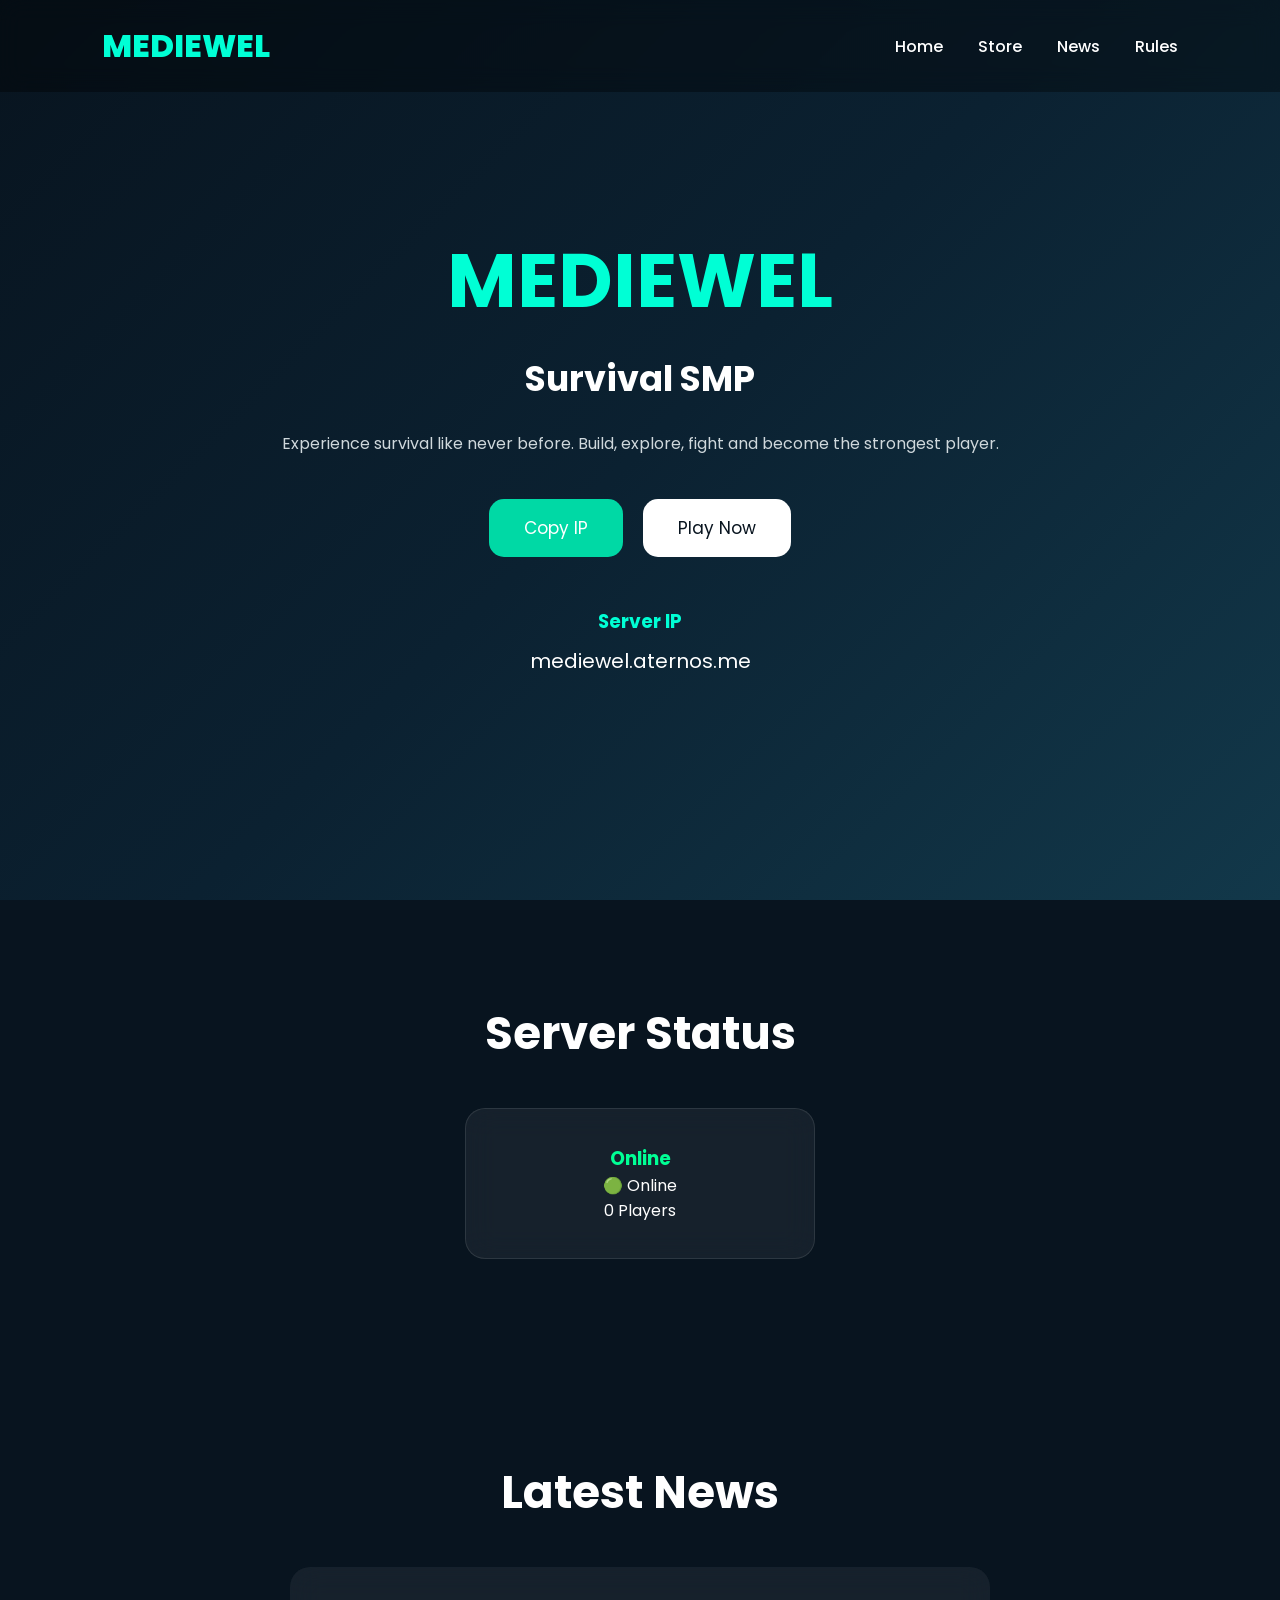
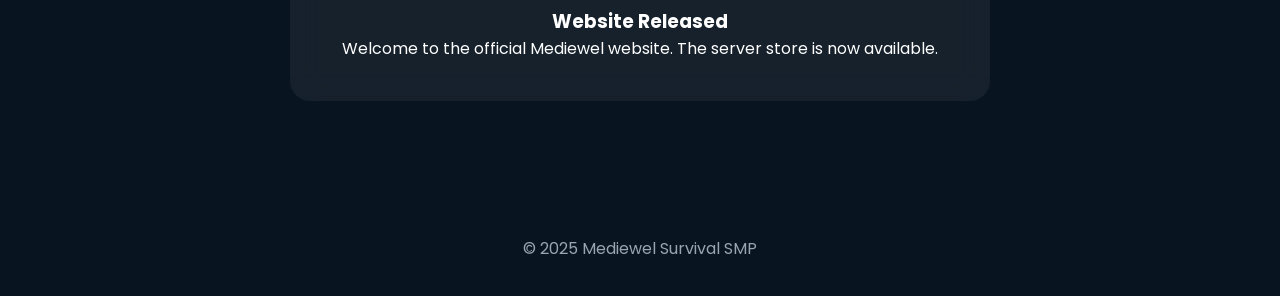
<file: index.html>
<!DOCTYPE html>
<html lang="en">
<head>
    <meta charset="UTF-8">
    <meta name="viewport" content="width=device-width, initial-scale=1.0">
    <title>Mediewel | Survival SMP</title>

    <link rel="stylesheet" href="style.css">

    <link href="https://fonts.googleapis.com/css2?family=Poppins:wght@300;500;700;800&display=swap" rel="stylesheet">
</head>

<body>

<header>

    <div class="logo">
        MEDIEWEL
    </div>

    <nav>

        <a href="index.html">Home</a>
        <a href="store.html">Store</a>
        <a href="news.html">News</a>
        <a href="rules.html">Rules</a>

    </nav>

</header>

<section class="hero">

    <div class="hero-content">

        <h1>MEDIEWEL</h1>

        <h2>Survival SMP</h2>

        <p>
            Experience survival like never before.
            Build, explore, fight and become the strongest player.
        </p>

        <div class="buttons">

            <button id="copyIP">
                Copy IP
            </button>

            <button class="play">
                Play Now
            </button>

        </div>

        <div class="server">

            <h3>Server IP</h3>

            <span>mediewel.aternos.me</span>

        </div>

    </div>

</section>

<section class="status">

    <h2>Server Status</h2>

    <div class="status-card">

        <h3>Online</h3>

        <p id="players">
            Loading...
        </p>

    </div>

</section>

<section class="latest-news">

    <h2>Latest News</h2>

    <div class="news-card">

        <h3>Website Released</h3>

        <p>
            Welcome to the official Mediewel website.
            The server store is now available.
        </p>

    </div>

</section>

<footer>

    © 2025 Mediewel Survival SMP

</footer>

<script src="script.js"></script>

</body>
</html>
</file>
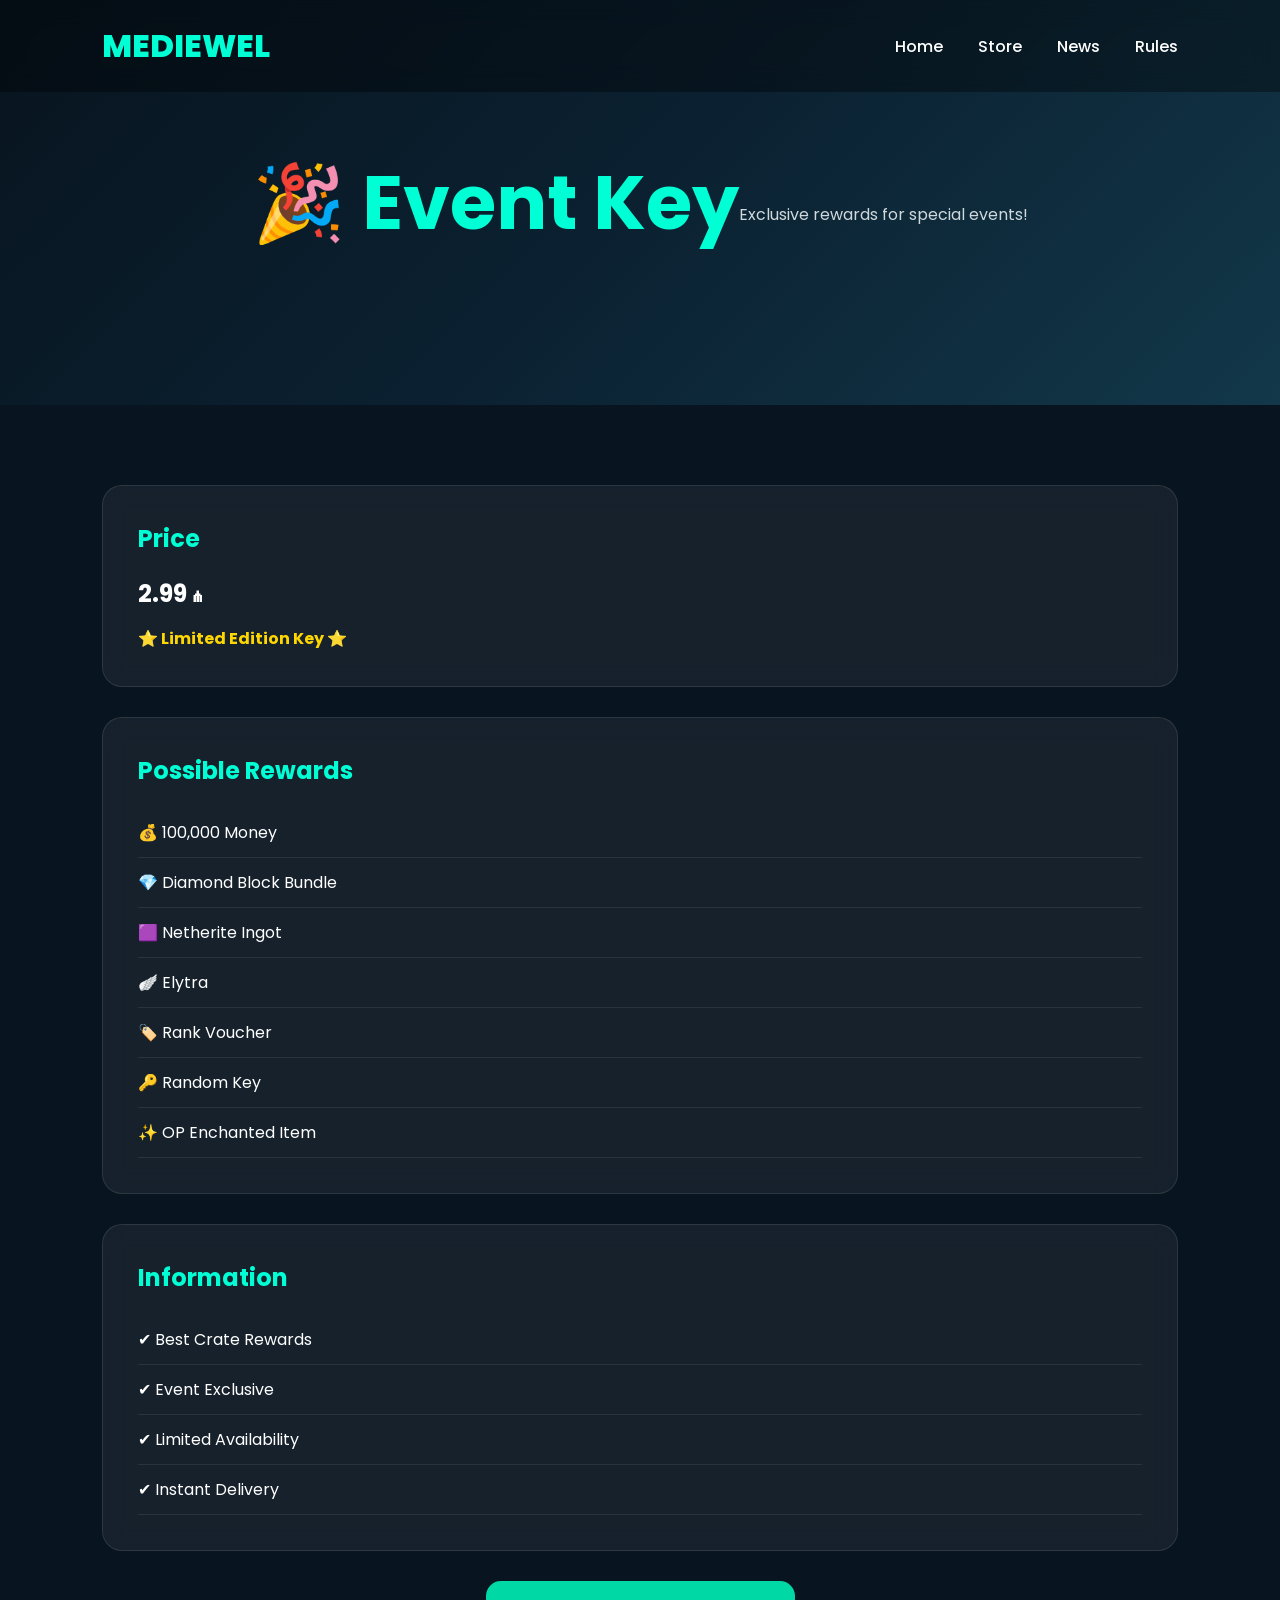
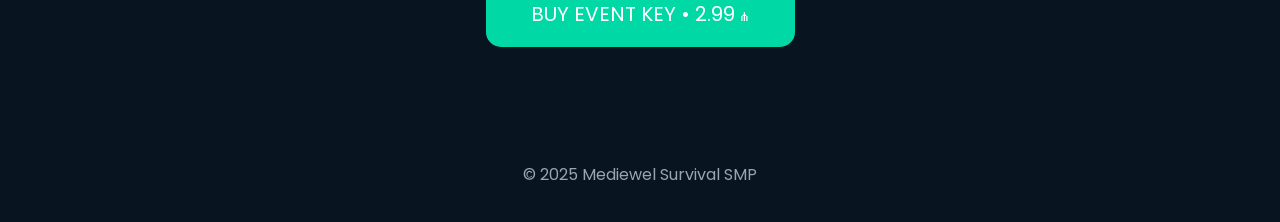
<file: eventkey.html>
<!DOCTYPE html>
<html lang="en">

<head>

<meta charset="UTF-8">
<meta name="viewport" content="width=device-width, initial-scale=1.0">

<title>Event Key | Mediewel</title>

<link rel="stylesheet" href="style.css">

<link href="https://fonts.googleapis.com/css2?family=Poppins:wght@300;500;700;800&display=swap" rel="stylesheet">

</head>

<body>

<header>

<div class="logo">MEDIEWEL</div>

<nav>

<a href="index.html">Home</a>
<a href="store.html">Store</a>
<a href="news.html">News</a>
<a href="rules.html">Rules</a>

</nav>

</header>

<section class="hero small-hero">

<h1>🎉 Event Key</h1>

<p>Exclusive rewards for special events!</p>

</section>

<section class="rank-container">

<div class="rank-box">

<h2>Price</h2>

<h1>2.99 ₼</h1>

<p style="margin-top:15px;color:#FFD700;font-weight:bold;">
⭐ Limited Edition Key ⭐
</p>

</div>

<div class="rank-box">

<h2>Possible Rewards</h2>

<ul>

<li>💰 100,000 Money</li>
<li>💎 Diamond Block Bundle</li>
<li>🟪 Netherite Ingot</li>
<li>🪽 Elytra</li>
<li>🏷️ Rank Voucher</li>
<li>🔑 Random Key</li>
<li>✨ OP Enchanted Item</li>

</ul>

</div>

<div class="rank-box">

<h2>Information</h2>

<ul>

<li>✔ Best Crate Rewards</li>
<li>✔ Event Exclusive</li>
<li>✔ Limited Availability</li>
<li>✔ Instant Delivery</li>

</ul>

</div>

<div class="buy-area">

<button class="buy-btn">

BUY EVENT KEY • 2.99 ₼

</button>

</div>

</section>

<footer>

© 2025 Mediewel Survival SMP

</footer>

<script src="script.js"></script>

</body>

</html>
</file>
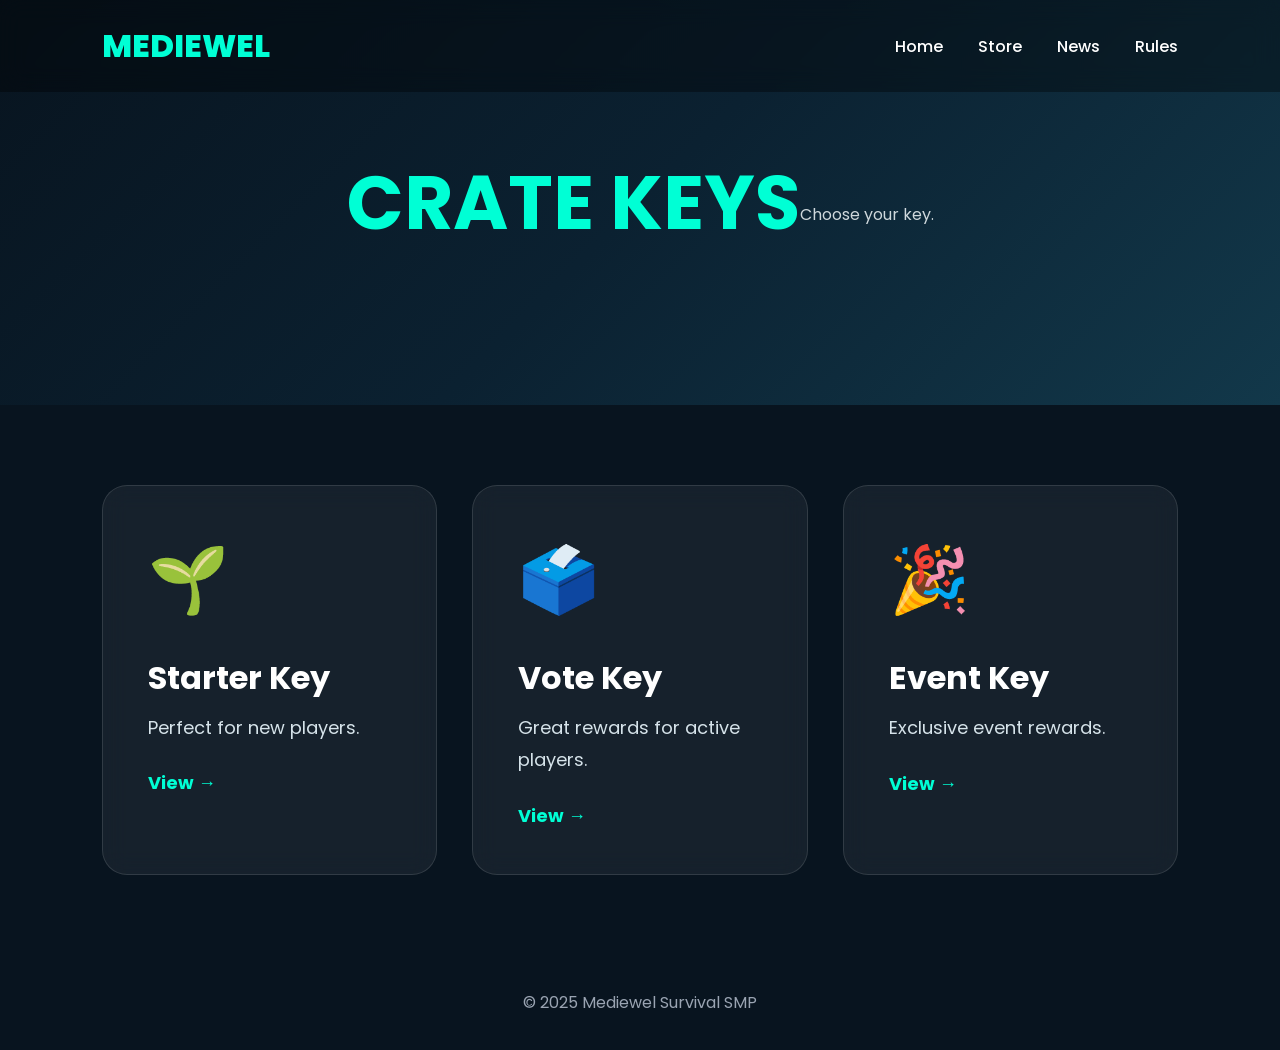
<file: keys.html>
<!DOCTYPE html>
<html lang="en">

<head>

<meta charset="UTF-8">
<meta name="viewport" content="width=device-width, initial-scale=1.0">

<title>Mediewel Keys</title>

<link rel="stylesheet" href="style.css">

<link href="https://fonts.googleapis.com/css2?family=Poppins:wght@300;500;700;800&display=swap" rel="stylesheet">

</head>

<body>

<header>

<div class="logo">
MEDIEWEL
</div>

<nav>

<a href="index.html">Home</a>
<a href="store.html">Store</a>
<a href="news.html">News</a>
<a href="rules.html">Rules</a>

</nav>

</header>

<section class="hero small-hero">

<h1>CRATE KEYS</h1>

<p>Choose your key.</p>

</section>

<section class="store-grid">

<a href="starterkey.html" class="store-card">

<div class="store-icon">🌱</div>

<h2>Starter Key</h2>

<p>Perfect for new players.</p>

<span>View →</span>

</a>

<a href="votekey.html" class="store-card">

<div class="store-icon">🗳️</div>

<h2>Vote Key</h2>

<p>Great rewards for active players.</p>

<span>View →</span>

</a>

<a href="eventkey.html" class="store-card">

<div class="store-icon">🎉</div>

<h2>Event Key</h2>

<p>Exclusive event rewards.</p>

<span>View →</span>

</a>

</section>

<footer>

© 2025 Mediewel Survival SMP

</footer>

<script src="script.js"></script>

</body>

</html>
</file>
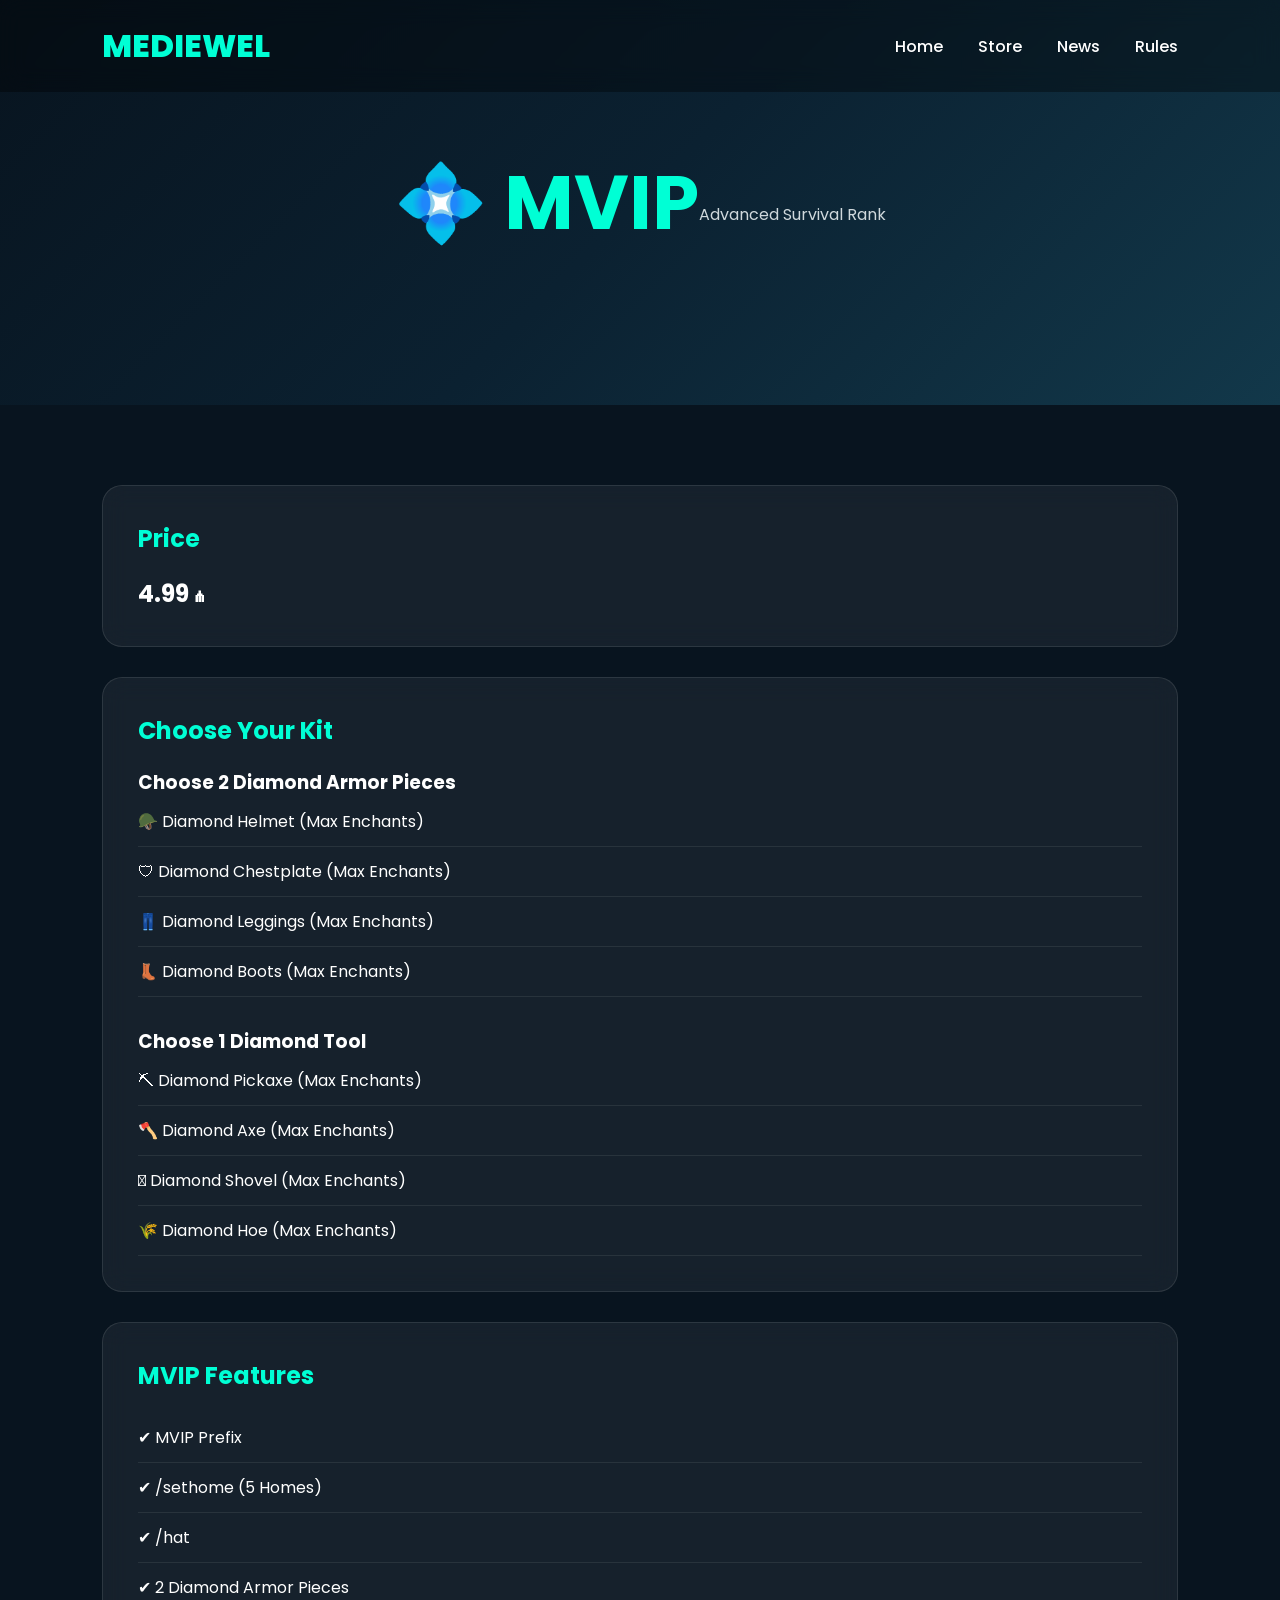
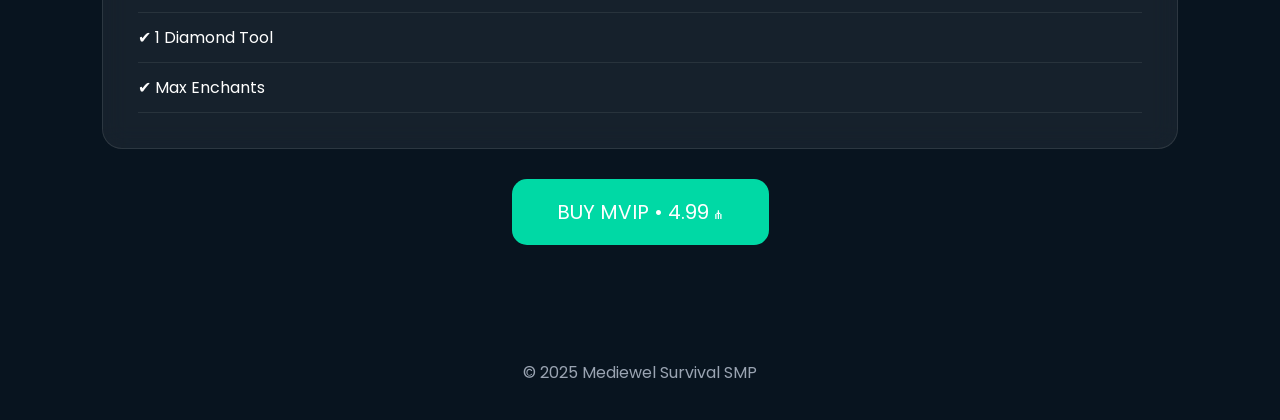
<file: mvip.html>
<!DOCTYPE html>
<html lang="en">

<head>
<meta charset="UTF-8">
<meta name="viewport" content="width=device-width, initial-scale=1.0">
<title>MVIP Rank | Mediewel</title>

<link rel="stylesheet" href="style.css">

<link href="https://fonts.googleapis.com/css2?family=Poppins:wght@300;500;700;800&display=swap" rel="stylesheet">
</head>

<body>

<header>

<div class="logo">MEDIEWEL</div>

<nav>
<a href="index.html">Home</a>
<a href="store.html">Store</a>
<a href="news.html">News</a>
<a href="rules.html">Rules</a>
</nav>

</header>

<section class="hero small-hero">

<h1>💠 MVIP</h1>

<p>Advanced Survival Rank</p>

</section>

<section class="rank-container">

<div class="rank-box">

<h2>Price</h2>

<h1>4.99 ₼</h1>

</div>

<div class="rank-box">

<h2>Choose Your Kit</h2>

<h3>Choose 2 Diamond Armor Pieces</h3>

<ul>
<li>🪖 Diamond Helmet (Max Enchants)</li>
<li>🛡 Diamond Chestplate (Max Enchants)</li>
<li>👖 Diamond Leggings (Max Enchants)</li>
<li>👢 Diamond Boots (Max Enchants)</li>
</ul>

<h3 style="margin-top:30px;">Choose 1 Diamond Tool</h3>

<ul>
<li>⛏ Diamond Pickaxe (Max Enchants)</li>
<li>🪓 Diamond Axe (Max Enchants)</li>
<li>🪏 Diamond Shovel (Max Enchants)</li>
<li>🌾 Diamond Hoe (Max Enchants)</li>
</ul>

</div>

<div class="rank-box">

<h2>MVIP Features</h2>

<ul>

<li>✔ MVIP Prefix</li>
<li>✔ /sethome (5 Homes)</li>
<li>✔ /hat</li>
<li>✔ 2 Diamond Armor Pieces</li>
<li>✔ 1 Diamond Tool</li>
<li>✔ Max Enchants</li>

</ul>

</div>

<div class="buy-area">

<button class="buy-btn">

BUY MVIP • 4.99 ₼

</button>

</div>

</section>

<footer>

© 2025 Mediewel Survival SMP

</footer>

<script src="script.js"></script>

</body>

</html>
</file>
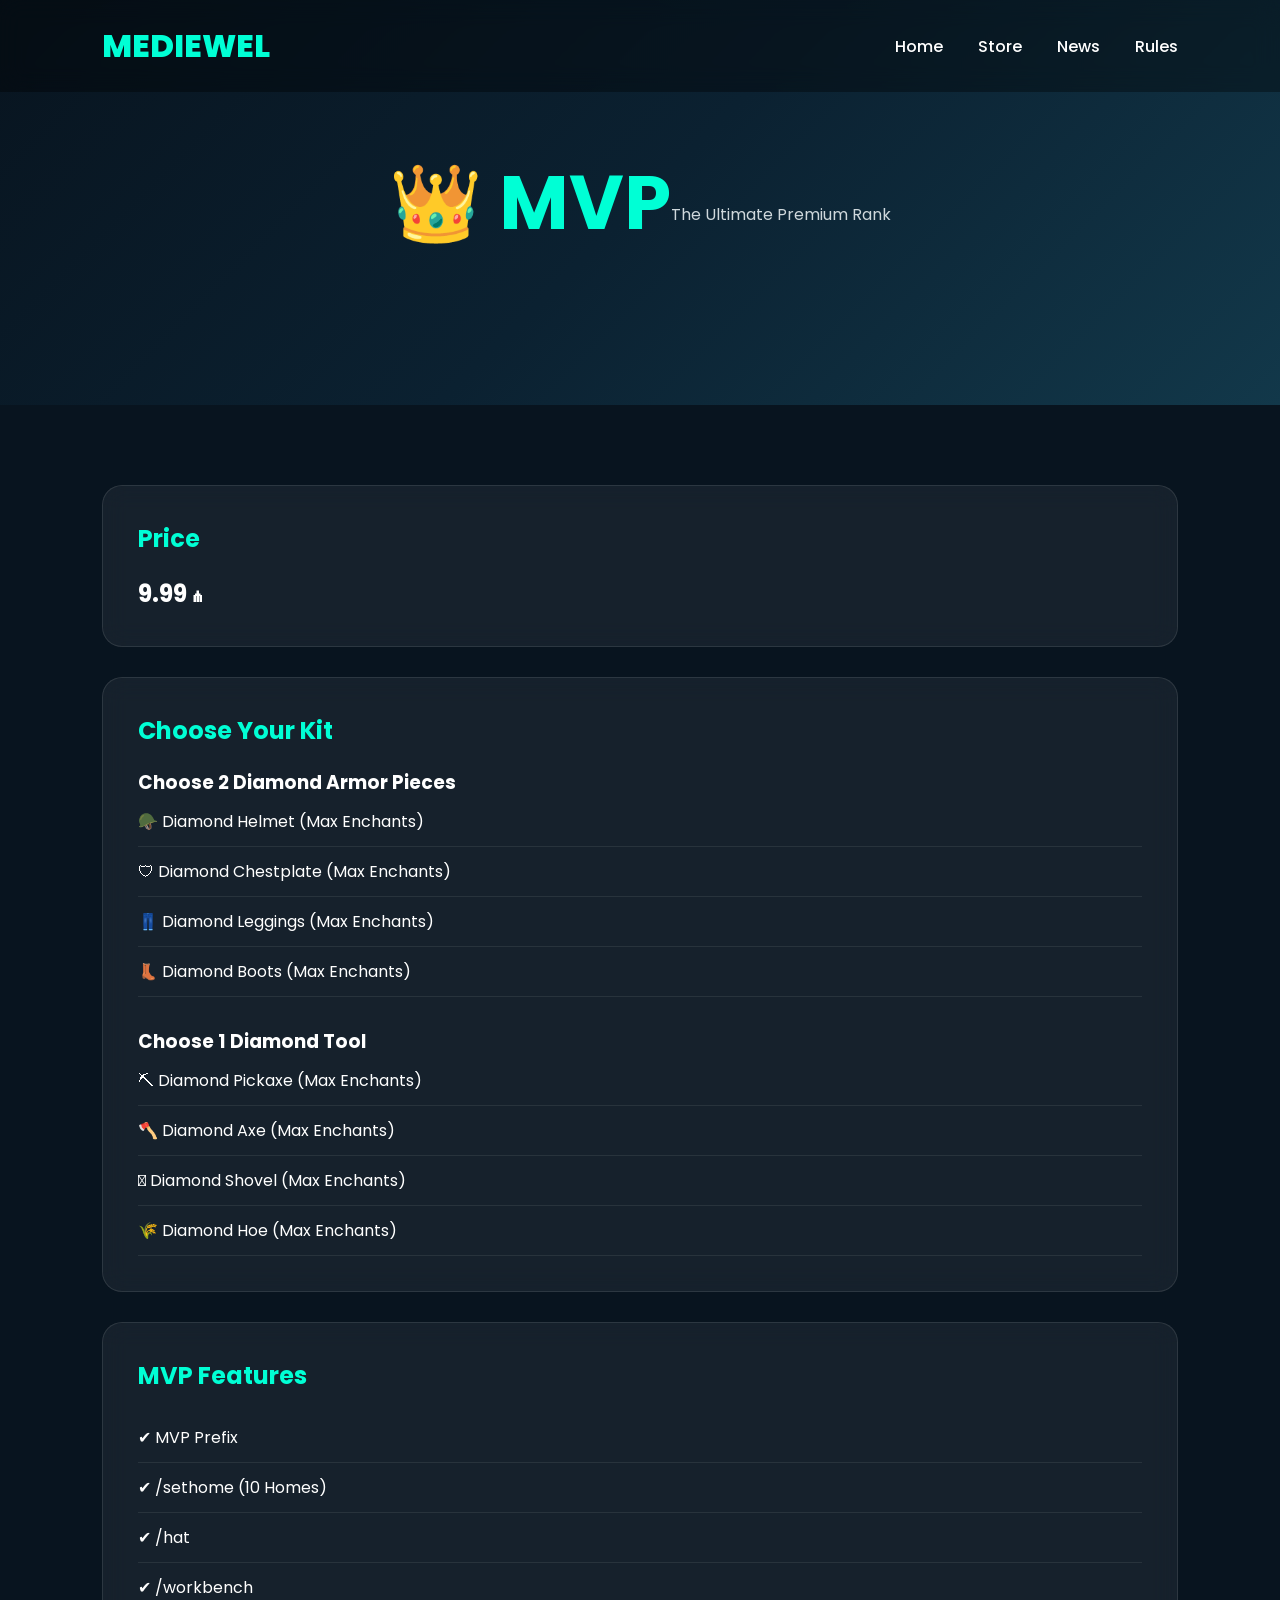
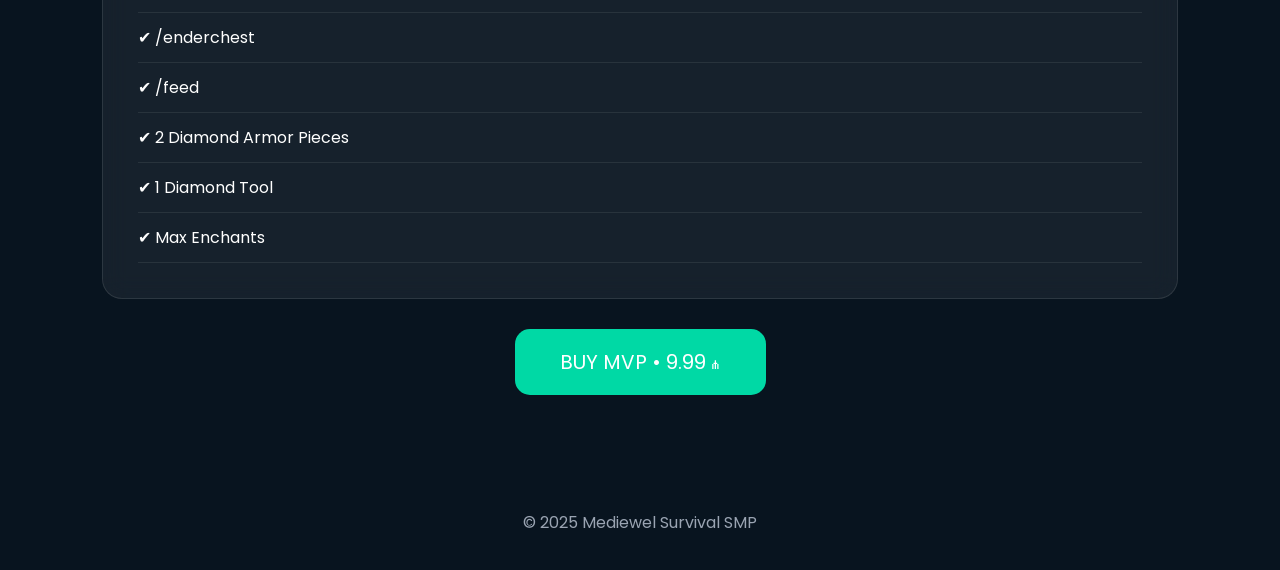
<file: mvp.html>
<!DOCTYPE html>
<html lang="en">

<head>
<meta charset="UTF-8">
<meta name="viewport" content="width=device-width, initial-scale=1.0">
<title>MVP Rank | Mediewel</title>

<link rel="stylesheet" href="style.css">
<link href="https://fonts.googleapis.com/css2?family=Poppins:wght@300;500;700;800&display=swap" rel="stylesheet">

</head>

<body>

<header>

<div class="logo">MEDIEWEL</div>

<nav>
<a href="index.html">Home</a>
<a href="store.html">Store</a>
<a href="news.html">News</a>
<a href="rules.html">Rules</a>
</nav>

</header>

<section class="hero small-hero">

<h1>👑 MVP</h1>

<p>The Ultimate Premium Rank</p>

</section>

<section class="rank-container">

<div class="rank-box">

<h2>Price</h2>

<h1>9.99 ₼</h1>

</div>

<div class="rank-box">

<h2>Choose Your Kit</h2>

<h3>Choose 2 Diamond Armor Pieces</h3>

<ul>

<li>🪖 Diamond Helmet (Max Enchants)</li>
<li>🛡 Diamond Chestplate (Max Enchants)</li>
<li>👖 Diamond Leggings (Max Enchants)</li>
<li>👢 Diamond Boots (Max Enchants)</li>

</ul>

<h3 style="margin-top:30px;">Choose 1 Diamond Tool</h3>

<ul>

<li>⛏ Diamond Pickaxe (Max Enchants)</li>
<li>🪓 Diamond Axe (Max Enchants)</li>
<li>🪏 Diamond Shovel (Max Enchants)</li>
<li>🌾 Diamond Hoe (Max Enchants)</li>

</ul>

</div>

<div class="rank-box">

<h2>MVP Features</h2>

<ul>

<li>✔ MVP Prefix</li>
<li>✔ /sethome (10 Homes)</li>
<li>✔ /hat</li>
<li>✔ /workbench</li>
<li>✔ /enderchest</li>
<li>✔ /feed</li>
<li>✔ 2 Diamond Armor Pieces</li>
<li>✔ 1 Diamond Tool</li>
<li>✔ Max Enchants</li>

</ul>

</div>

<div class="buy-area">

<button class="buy-btn">

BUY MVP • 9.99 ₼

</button>

</div>

</section>

<footer>

© 2025 Mediewel Survival SMP

</footer>

<script src="script.js"></script>

</body>

</html>
</file>
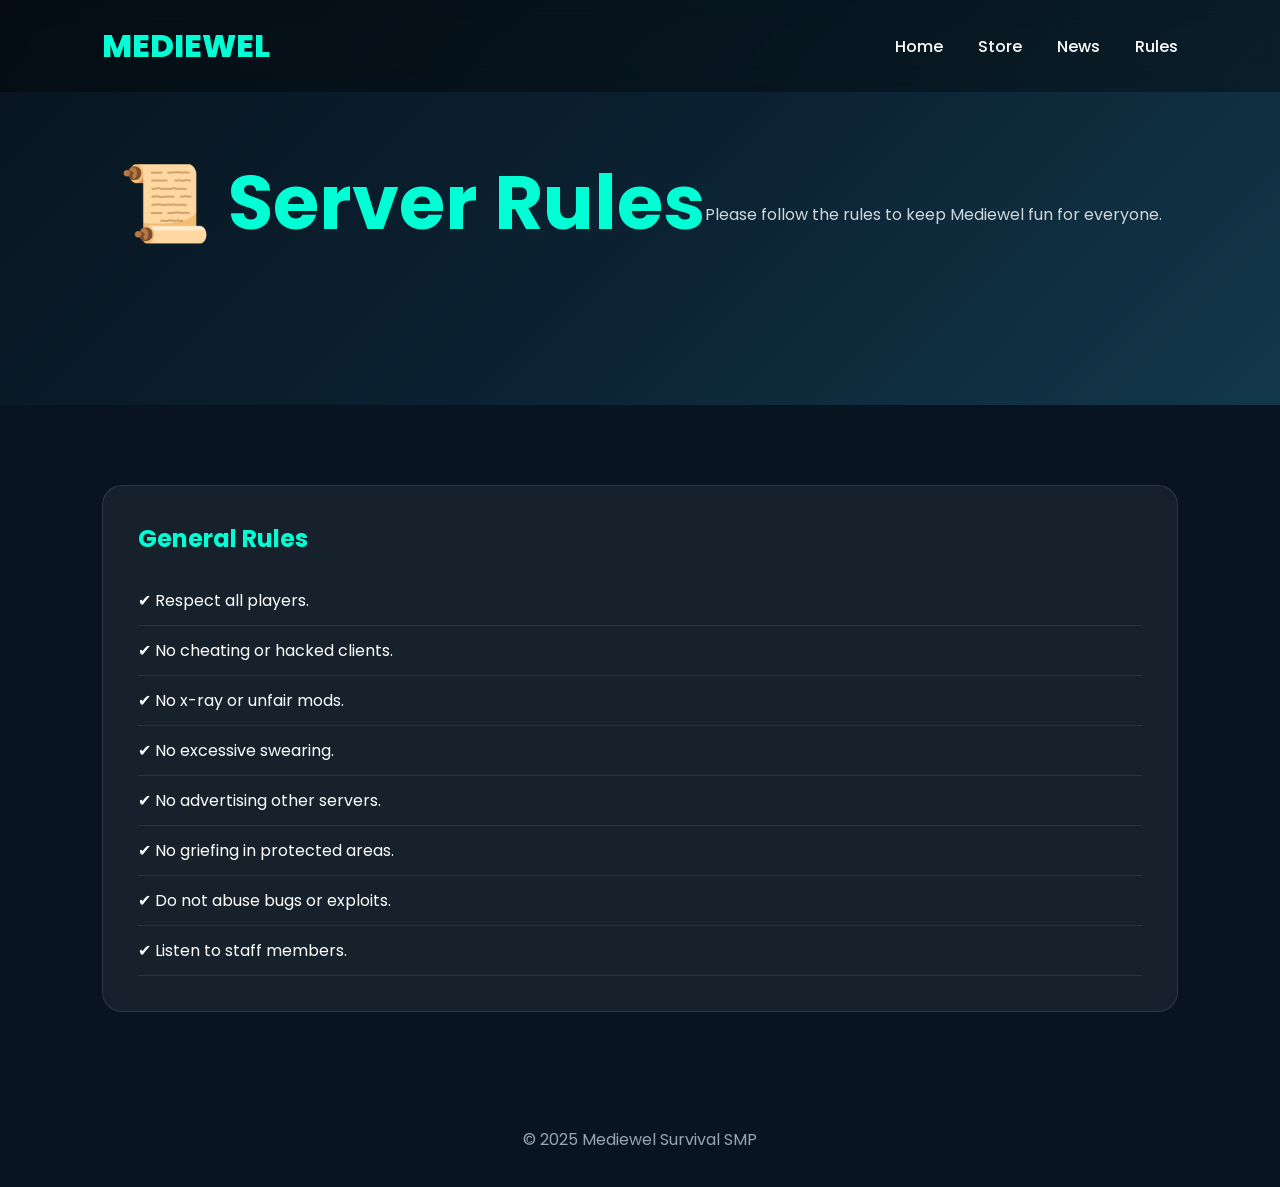
<file: news.html>
<!DOCTYPE html>
<html lang="en">

<head>

<meta charset="UTF-8">
<meta name="viewport" content="width=device-width, initial-scale=1.0">

<title>Rules | Mediewel</title>

<link rel="stylesheet" href="style.css">

<link href="https://fonts.googleapis.com/css2?family=Poppins:wght@300;500;700;800&display=swap" rel="stylesheet">

</head>

<body>

<header>

<div class="logo">MEDIEWEL</div>

<nav>

<a href="index.html">Home</a>
<a href="store.html">Store</a>
<a href="news.html">News</a>
<a href="rules.html">Rules</a>

</nav>

</header>

<section class="hero small-hero">

<h1>📜 Server Rules</h1>

<p>Please follow the rules to keep Mediewel fun for everyone.</p>

</section>

<section class="rank-container">

<div class="rank-box">

<h2>General Rules</h2>

<ul>

<li>✔ Respect all players.</li>
<li>✔ No cheating or hacked clients.</li>
<li>✔ No x-ray or unfair mods.</li>
<li>✔ No excessive swearing.</li>
<li>✔ No advertising other servers.</li>
<li>✔ No griefing in protected areas.</li>
<li>✔ Do not abuse bugs or exploits.</li>
<li>✔ Listen to staff members.</li>

</ul>

</div>

</section>

<footer>

© 2025 Mediewel Survival SMP

</footer>

<script src="script.js"></script>

</body>

</html>
</file>
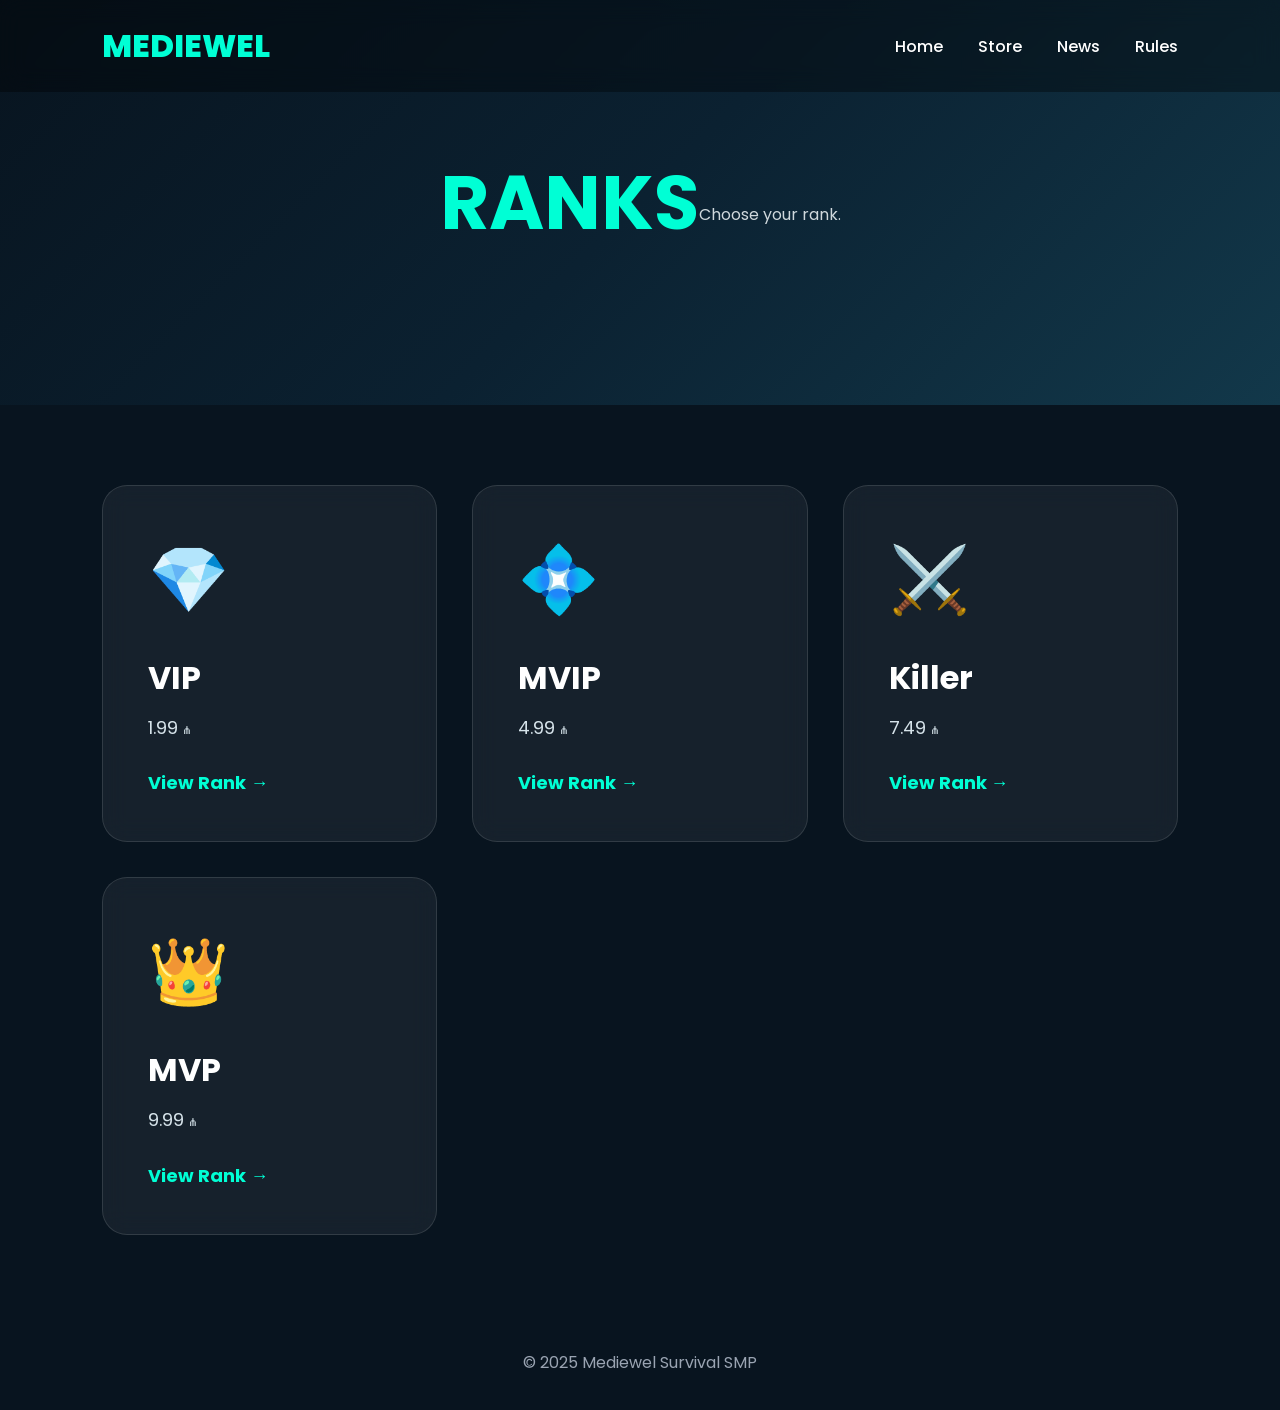
<file: ranks.html>
<!DOCTYPE html>
<html lang="en">

<head>

<meta charset="UTF-8">
<meta name="viewport" content="width=device-width, initial-scale=1.0">

<title>Mediewel Ranks</title>

<link rel="stylesheet" href="style.css">

<link href="https://fonts.googleapis.com/css2?family=Poppins:wght@300;500;700;800&display=swap" rel="stylesheet">

</head>

<body>

<header>

<div class="logo">
MEDIEWEL
</div>

<nav>

<a href="index.html">Home</a>
<a href="store.html">Store</a>
<a href="news.html">News</a>
<a href="rules.html">Rules</a>

</nav>

</header>

<section class="hero small-hero">

<h1>RANKS</h1>

<p>Choose your rank.</p>

</section>

<section class="store-grid">

<a href="vip.html" class="store-card">

<div class="store-icon">💎</div>

<h2>VIP</h2>

<p>1.99 ₼</p>

<span>View Rank →</span>

</a>

<a href="mvip.html" class="store-card">

<div class="store-icon">💠</div>

<h2>MVIP</h2>

<p>4.99 ₼</p>

<span>View Rank →</span>

</a>

<a href="killer.html" class="store-card">

<div class="store-icon">⚔️</div>

<h2>Killer</h2>

<p>7.49 ₼</p>

<span>View Rank →</span>

</a>

<a href="mvp.html" class="store-card">

<div class="store-icon">👑</div>

<h2>MVP</h2>

<p>9.99 ₼</p>

<span>View Rank →</span>

</a>

</section>

<footer>

© 2025 Mediewel Survival SMP

</footer>

<script src="script.js"></script>

</body>

</html>
</file>
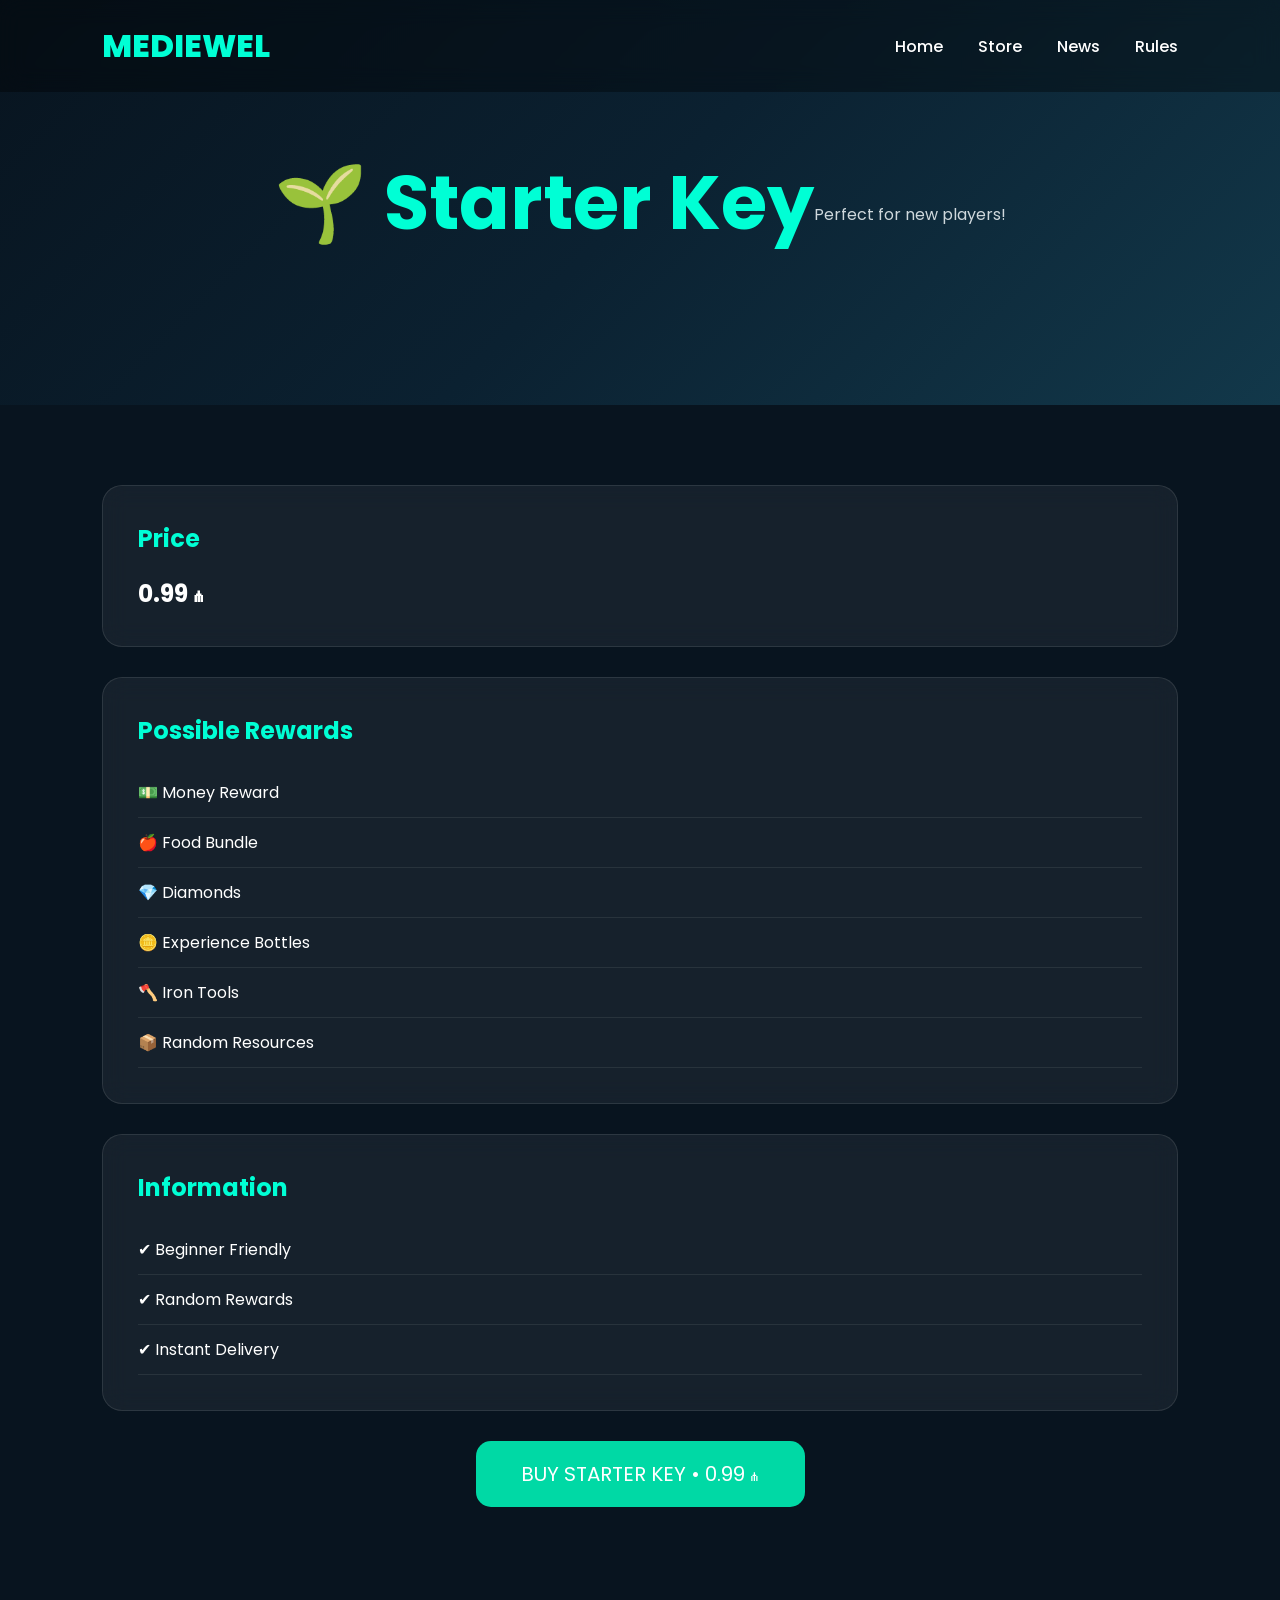
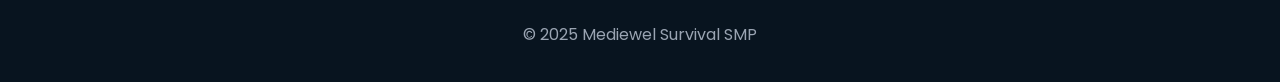
<file: starterkey.html>
<!DOCTYPE html>
<html lang="en">

<head>

<meta charset="UTF-8">
<meta name="viewport" content="width=device-width, initial-scale=1.0">

<title>Starter Key | Mediewel</title>

<link rel="stylesheet" href="style.css">

<link href="https://fonts.googleapis.com/css2?family=Poppins:wght@300;500;700;800&display=swap" rel="stylesheet">

</head>

<body>

<header>

<div class="logo">MEDIEWEL</div>

<nav>

<a href="index.html">Home</a>
<a href="store.html">Store</a>
<a href="news.html">News</a>
<a href="rules.html">Rules</a>

</nav>

</header>

<section class="hero small-hero">

<h1>🌱 Starter Key</h1>

<p>Perfect for new players!</p>

</section>

<section class="rank-container">

<div class="rank-box">

<h2>Price</h2>

<h1>0.99 ₼</h1>

</div>

<div class="rank-box">

<h2>Possible Rewards</h2>

<ul>

<li>💵 Money Reward</li>
<li>🍎 Food Bundle</li>
<li>💎 Diamonds</li>
<li>🪙 Experience Bottles</li>
<li>🪓 Iron Tools</li>
<li>📦 Random Resources</li>

</ul>

</div>

<div class="rank-box">

<h2>Information</h2>

<ul>

<li>✔ Beginner Friendly</li>
<li>✔ Random Rewards</li>
<li>✔ Instant Delivery</li>

</ul>

</div>

<div class="buy-area">

<button class="buy-btn">

BUY STARTER KEY • 0.99 ₼

</button>

</div>

</section>

<footer>

© 2025 Mediewel Survival SMP

</footer>

<script src="script.js"></script>

</body>

</html>
</file>
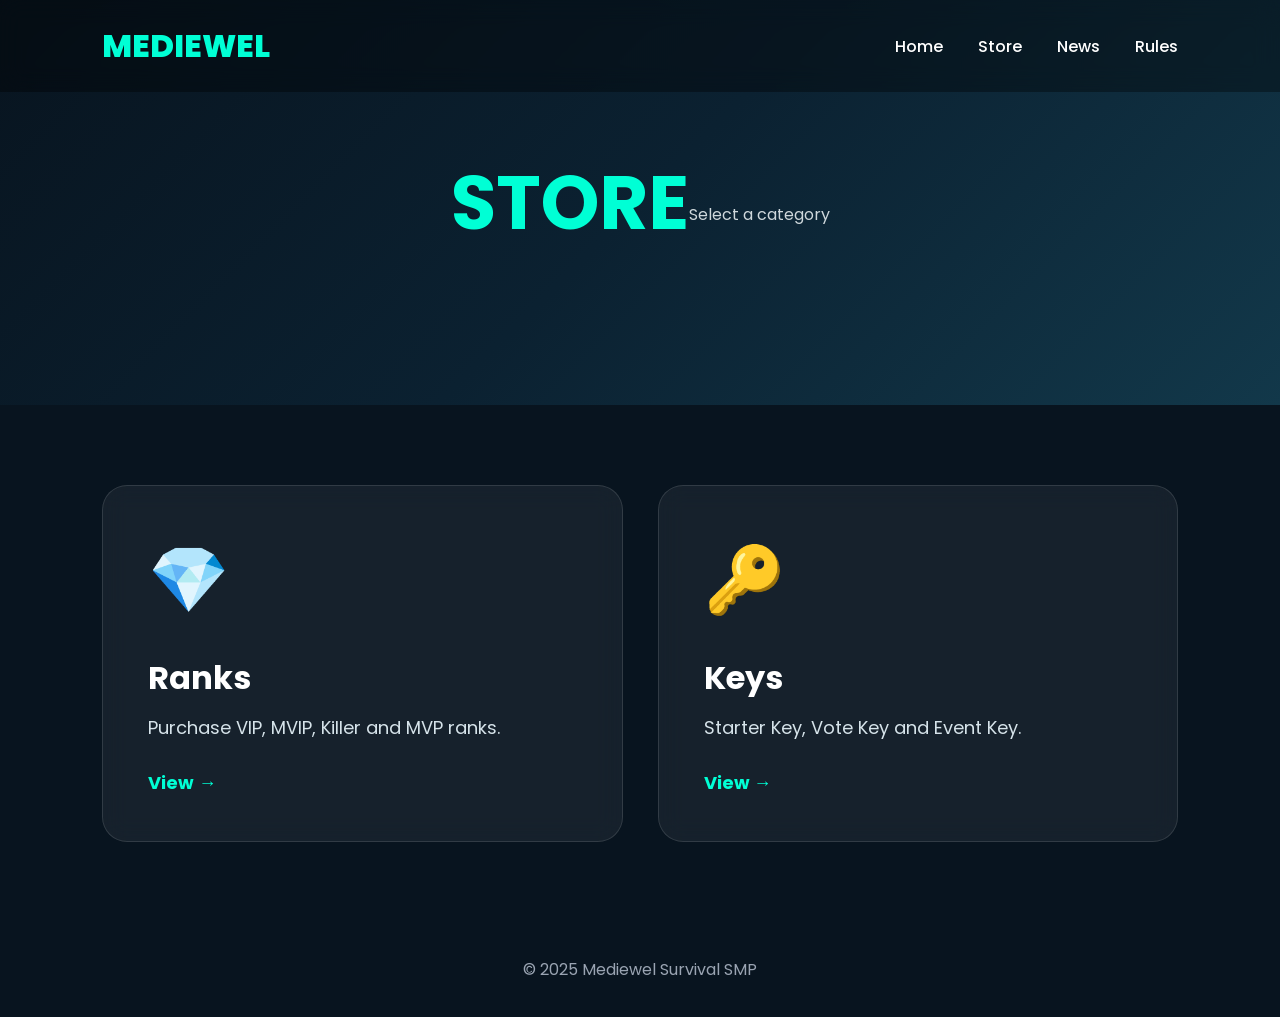
<file: store.html>
<!DOCTYPE html>
<html lang="en">

<head>

<meta charset="UTF-8">
<meta name="viewport" content="width=device-width, initial-scale=1.0">

<title>Mediewel Store</title>

<link rel="stylesheet" href="style.css">

<link href="https://fonts.googleapis.com/css2?family=Poppins:wght@300;500;700;800&display=swap" rel="stylesheet">

</head>

<body>

<header>

<div class="logo">
MEDIEWEL
</div>

<nav>

<a href="index.html">Home</a>
<a href="store.html">Store</a>
<a href="news.html">News</a>
<a href="rules.html">Rules</a>

</nav>

</header>

<section class="hero small-hero">

<h1>STORE</h1>

<p>Select a category</p>

</section>

<section class="store-grid">

<a href="ranks.html" class="store-card">

<div class="store-icon">💎</div>

<h2>Ranks</h2>

<p>
Purchase VIP, MVIP, Killer and MVP ranks.
</p>

<span>View →</span>

</a>

<a href="keys.html" class="store-card">

<div class="store-icon">🔑</div>

<h2>Keys</h2>

<p>
Starter Key, Vote Key and Event Key.
</p>

<span>View →</span>

</a>

</section>

<footer>

© 2025 Mediewel Survival SMP

</footer>

<script src="script.js"></script>

</body>

</html>
</file>
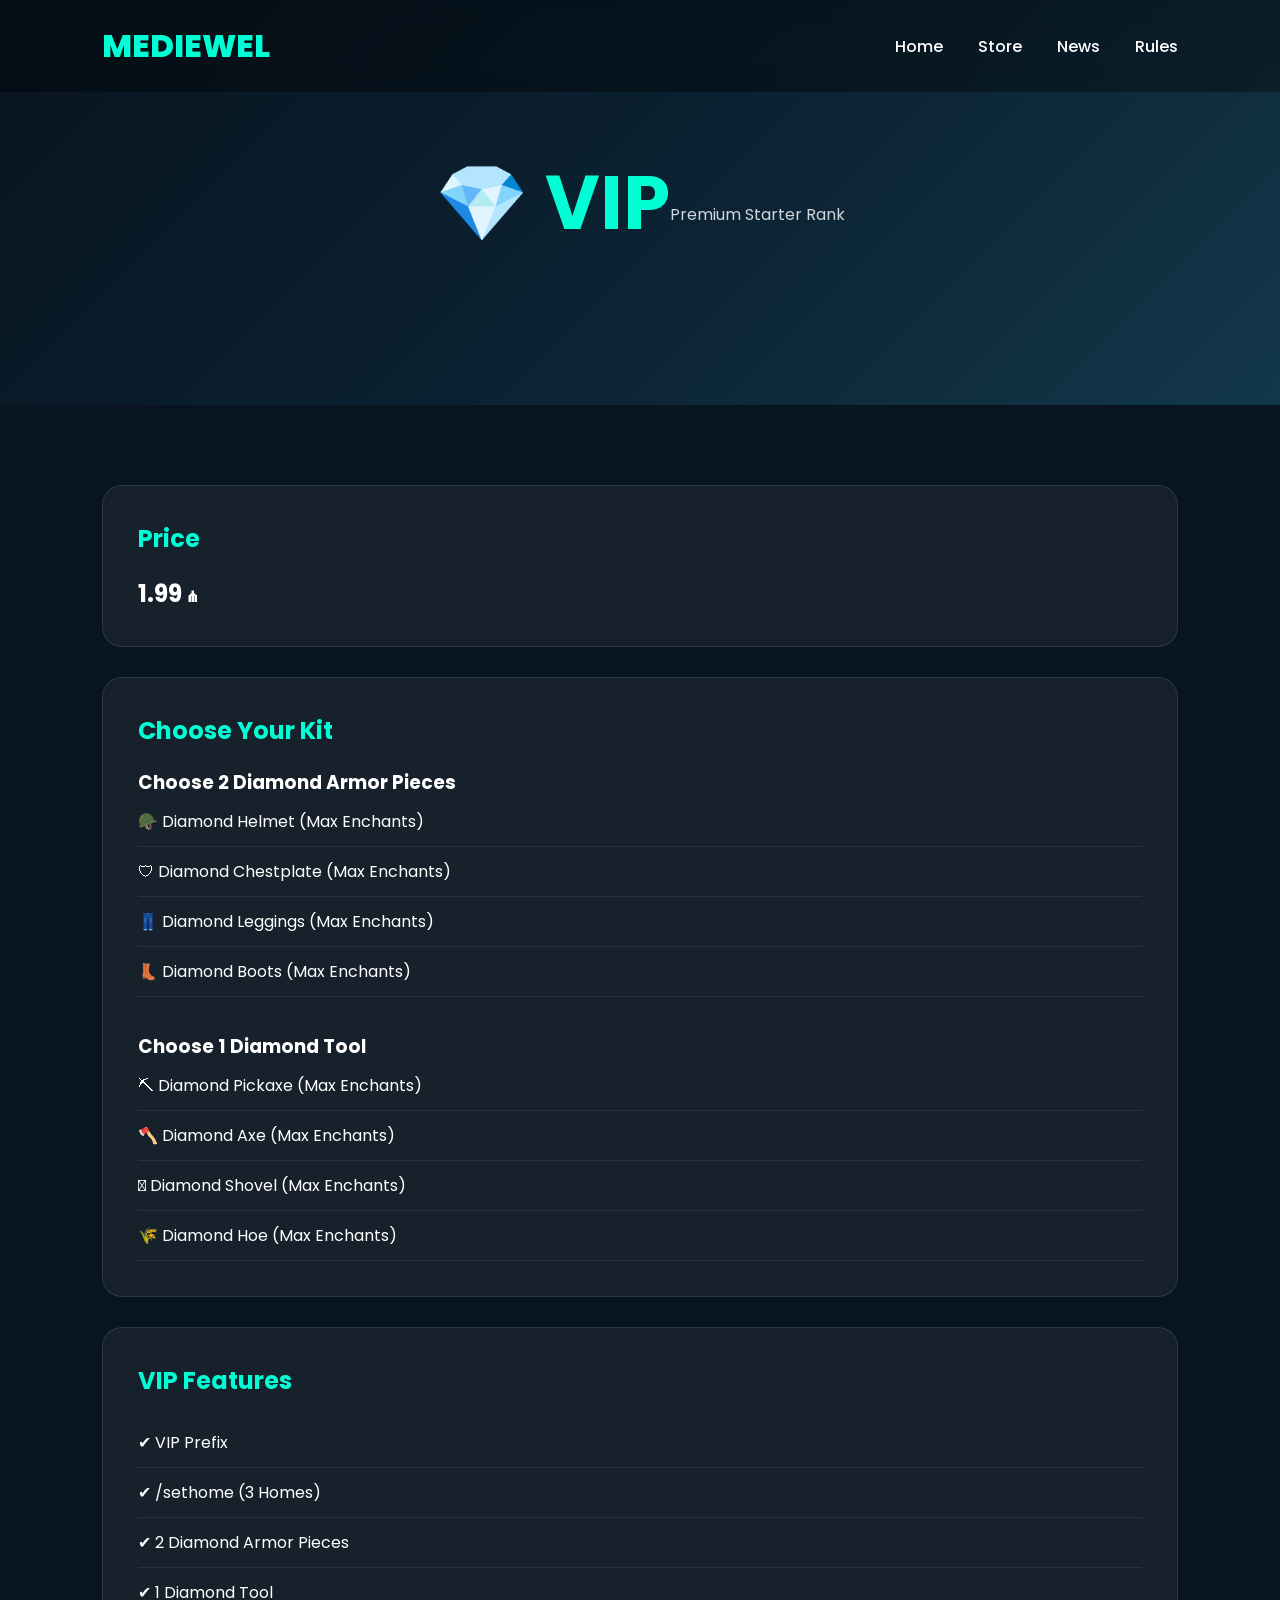
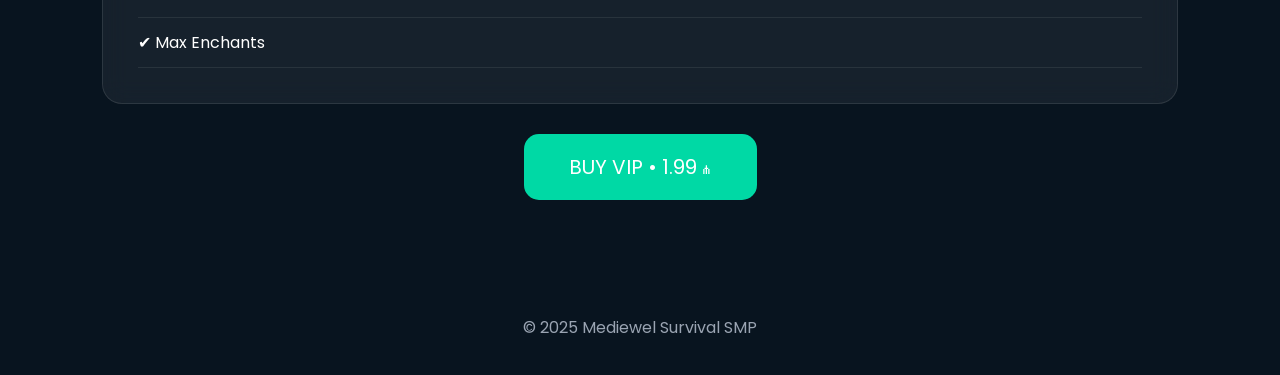
<file: vip.html>
<!DOCTYPE html>
<html lang="en">

<head>

<meta charset="UTF-8">
<meta name="viewport" content="width=device-width, initial-scale=1.0">

<title>VIP Rank | Mediewel</title>

<link rel="stylesheet" href="style.css">

<link href="https://fonts.googleapis.com/css2?family=Poppins:wght@300;500;700;800&display=swap" rel="stylesheet">

</head>

<body>

<header>

<div class="logo">MEDIEWEL</div>

<nav>

<a href="index.html">Home</a>
<a href="store.html">Store</a>
<a href="news.html">News</a>
<a href="rules.html">Rules</a>

</nav>

</header>

<section class="hero small-hero">

<h1>💎 VIP</h1>

<p>Premium Starter Rank</p>

</section>

<section class="rank-container">

<div class="rank-box">

<h2>Price</h2>

<h1>1.99 ₼</h1>

</div>

<div class="rank-box">

<h2>Choose Your Kit</h2>

<h3>Choose 2 Diamond Armor Pieces</h3>

<ul>

<li>🪖 Diamond Helmet (Max Enchants)</li>

<li>🛡 Diamond Chestplate (Max Enchants)</li>

<li>👖 Diamond Leggings (Max Enchants)</li>

<li>👢 Diamond Boots (Max Enchants)</li>

</ul>

<h3 style="margin-top:35px;">Choose 1 Diamond Tool</h3>

<ul>

<li>⛏ Diamond Pickaxe (Max Enchants)</li>

<li>🪓 Diamond Axe (Max Enchants)</li>

<li>🪏 Diamond Shovel (Max Enchants)</li>

<li>🌾 Diamond Hoe (Max Enchants)</li>

</ul>

</div>

<div class="rank-box">

<h2>VIP Features</h2>

<ul>

<li>✔ VIP Prefix</li>

<li>✔ /sethome (3 Homes)</li>

<li>✔ 2 Diamond Armor Pieces</li>

<li>✔ 1 Diamond Tool</li>

<li>✔ Max Enchants</li>

</ul>

</div>

<div class="buy-area">

<button class="buy-btn">

BUY VIP • 1.99 ₼

</button>

</div>

</section>

<footer>

© 2025 Mediewel Survival SMP

</footer>

<script src="script.js"></script>

</body>

</html>
</file>
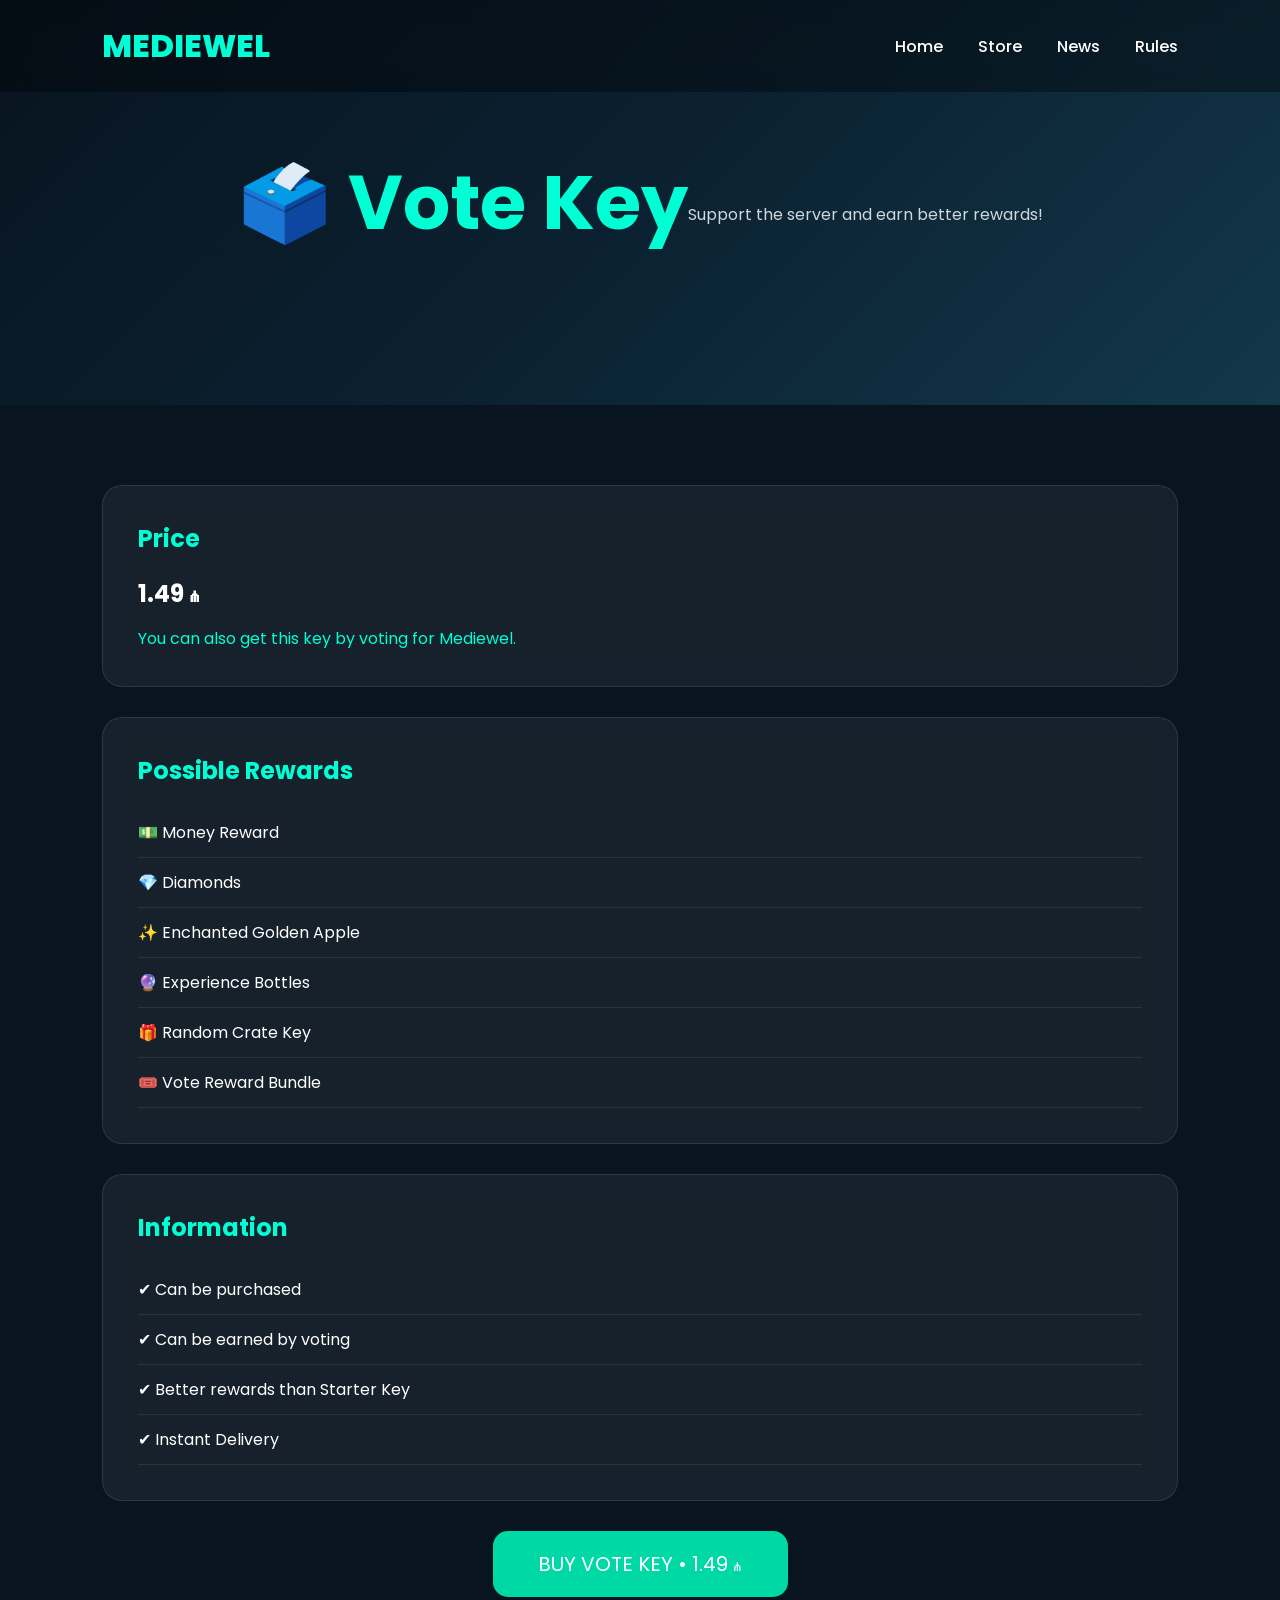
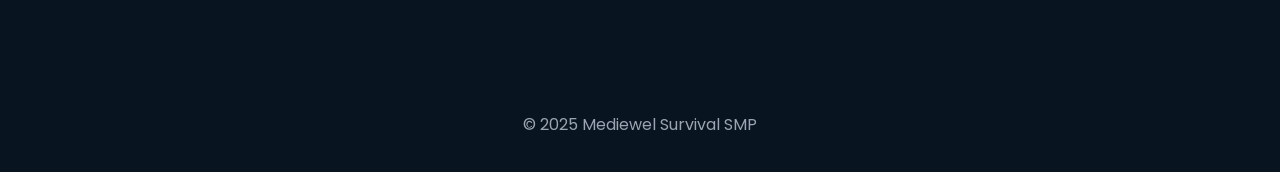
<file: votekey.html>
<!DOCTYPE html>
<html lang="en">

<head>

<meta charset="UTF-8">
<meta name="viewport" content="width=device-width, initial-scale=1.0">

<title>Vote Key | Mediewel</title>

<link rel="stylesheet" href="style.css">

<link href="https://fonts.googleapis.com/css2?family=Poppins:wght@300;500;700;800&display=swap" rel="stylesheet">

</head>

<body>

<header>

<div class="logo">MEDIEWEL</div>

<nav>

<a href="index.html">Home</a>
<a href="store.html">Store</a>
<a href="news.html">News</a>
<a href="rules.html">Rules</a>

</nav>

</header>

<section class="hero small-hero">

<h1>🗳️ Vote Key</h1>

<p>Support the server and earn better rewards!</p>

</section>

<section class="rank-container">

<div class="rank-box">

<h2>Price</h2>

<h1>1.49 ₼</h1>

<p style="margin-top:15px;color:#00ffd5;">
You can also get this key by voting for Mediewel.
</p>

</div>

<div class="rank-box">

<h2>Possible Rewards</h2>

<ul>

<li>💵 Money Reward</li>
<li>💎 Diamonds</li>
<li>✨ Enchanted Golden Apple</li>
<li>🔮 Experience Bottles</li>
<li>🎁 Random Crate Key</li>
<li>🎟️ Vote Reward Bundle</li>

</ul>

</div>

<div class="rank-box">

<h2>Information</h2>

<ul>

<li>✔ Can be purchased</li>
<li>✔ Can be earned by voting</li>
<li>✔ Better rewards than Starter Key</li>
<li>✔ Instant Delivery</li>

</ul>

</div>

<div class="buy-area">

<button class="buy-btn">

BUY VOTE KEY • 1.49 ₼

</button>

</div>

</section>

<footer>

© 2025 Mediewel Survival SMP

</footer>

<script src="script.js"></script>

</body>

</html>
</file>
<file: style.css>
*{
    margin:0;
    padding:0;
    box-sizing:border-box;
    font-family:'Poppins',sans-serif;
}

body{
    background:#08141f;
    color:white;
    overflow-x:hidden;
}

/* Scroll */

::-webkit-scrollbar{
    width:8px;
}

::-webkit-scrollbar-thumb{
    background:#00d9a5;
    border-radius:20px;
}

/* HEADER */

header{
    position:fixed;
    top:0;
    left:0;
    width:100%;
    display:flex;
    justify-content:space-between;
    align-items:center;
    padding:22px 8%;
    background:rgba(0,0,0,.35);
    backdrop-filter:blur(12px);
    z-index:999;
}

.logo{
    font-size:32px;
    font-weight:800;
    color:#00ffd5;
}

nav{
    display:flex;
    gap:35px;
}

nav a{
    color:white;
    text-decoration:none;
    font-weight:500;
    transition:.3s;
}

nav a:hover{
    color:#00ffd5;
}

/* HERO */

.hero{
    min-height:100vh;
    display:flex;
    justify-content:center;
    align-items:center;
    text-align:center;
    background:linear-gradient(135deg,#08141f,#0b2131,#12384a);
}

.hero-content{
    width:90%;
    max-width:900px;
}

.hero h1{
    font-size:75px;
    color:#00ffd5;
}

.hero h2{
    margin-top:15px;
    font-size:35px;
}

.hero p{
    margin-top:25px;
    color:#cfd8dc;
    line-height:1.8;
}

.buttons{
    margin-top:40px;
    display:flex;
    justify-content:center;
    gap:20px;
    flex-wrap:wrap;
}

.buttons button{
    padding:16px 35px;
    border:none;
    border-radius:15px;
    cursor:pointer;
    font-size:17px;
    transition:.3s;
}

#copyIP{
    background:#00d9a5;
    color:white;
}

.play{
    background:white;
    color:#08141f;
}

.buttons button:hover{
    transform:translateY(-5px);
    box-shadow:0 0 20px rgba(0,255,200,.4);
}

/* SERVER */

.server{
    margin-top:50px;
}

.server h3{
    color:#00ffd5;
}

.server span{
    display:block;
    margin-top:10px;
    font-size:20px;
}

/* STATUS */

.status{
    padding:100px 8%;
    text-align:center;
}

.status h2{
    font-size:45px;
}

.status-card{
    margin:auto;
    margin-top:40px;
    max-width:350px;
    background:rgba(255,255,255,.06);
    border:1px solid rgba(255,255,255,.1);
    backdrop-filter:blur(15px);
    border-radius:20px;
    padding:35px;
    transition:.3s;
}

.status-card:hover{
    transform:translateY(-8px);
}

.status-card h3{
    color:#00ff95;
}

/* NEWS */

.latest-news{
    padding:100px 8%;
    text-align:center;
}

.latest-news h2{
    font-size:45px;
}

.news-card{
    margin:auto;
    margin-top:40px;
    max-width:700px;
    background:rgba(255,255,255,.06);
    border-radius:20px;
    padding:40px;
    backdrop-filter:blur(15px);
}

/* FOOTER */

footer{
    padding:35px;
    text-align:center;
    color:#9aa4b2;
}

/* MOBILE */

@media(max-width:768px){

.hero h1{
    font-size:50px;
}

.hero h2{
    font-size:26px;
}

header{
    flex-direction:column;
    gap:15px;
}

nav{
    flex-wrap:wrap;
    justify-content:center;
}

}
.small-hero{

min-height:45vh;

}

.store-grid{

padding:80px 8%;

display:grid;

grid-template-columns:repeat(auto-fit,minmax(320px,1fr));

gap:35px;

}

.store-card{

background:rgba(255,255,255,.06);

border:1px solid rgba(255,255,255,.12);

border-radius:25px;

padding:45px;

text-decoration:none;

color:white;

backdrop-filter:blur(12px);

transition:.35s;

}

.store-card:hover{

transform:translateY(-10px);

box-shadow:0 0 30px rgba(0,255,200,.3);

border-color:#00ffd5;

}

.store-icon{

font-size:65px;

margin-bottom:25px;

}

.store-card h2{

margin-bottom:15px;

font-size:34px;

}

.store-card p{

color:#cfd8dc;

line-height:1.8;

}

.store-card span{

display:block;

margin-top:25px;

color:#00ffd5;

font-weight:bold;

font-size:18px;

}
.store-card h2{
    font-size:32px;
    margin-bottom:10px;
}

.store-card p{
    font-size:18px;
    color:#d6e3ea;
}

.store-card span{
    margin-top:25px;
    display:inline-block;
    color:#00ffd5;
    font-weight:700;
}

.store-card:hover h2{
    color:#00ffd5;
}
.rank-container{

padding:80px 8%;

display:grid;

gap:30px;

}

.rank-box{

background:rgba(255,255,255,.06);

padding:35px;

border-radius:20px;

backdrop-filter:blur(12px);

border:1px solid rgba(255,255,255,.1);

}

.rank-box h2{

color:#00ffd5;

margin-bottom:20px;

}

.rank-box ul{

list-style:none;

padding:0;

}

.rank-box li{

padding:12px 0;

border-bottom:1px solid rgba(255,255,255,.08);

}

.buy-area{

text-align:center;

}

.buy-btn{

padding:18px 45px;

font-size:20px;

border:none;

border-radius:15px;

background:#00d9a5;

color:white;

cursor:pointer;

transition:.3s;

}

.buy-btn:hover{

transform:scale(1.05);

box-shadow:0 0 20px #00ffd5;

}
</file>
